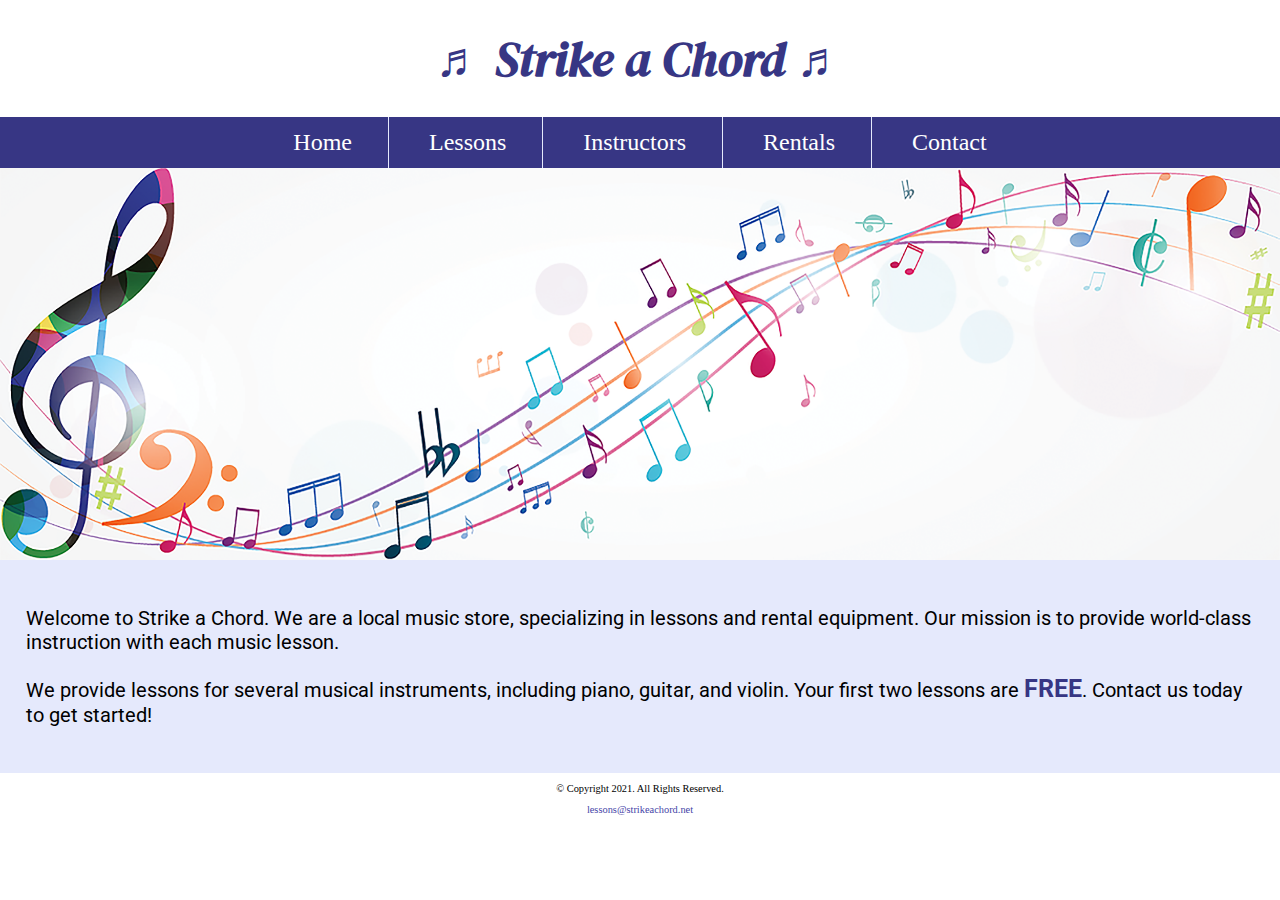
<file: index.html>
<!DOCTYPE html>
<!--
	Student Name: Maria Cruz
	File Name: index.html
	Today's Date: May 7, 2021
 -->
<html lang="en">
<head>
	<title>Strike a Chord: Home Page</title>
	<meta charset="utf-8">
    <link rel="stylesheet" href="css/styles.css">
    <meta name="viewport" content="width=device-width, initial-scale=1.0">
    <link href="https://fonts.googleapis.com/css?family=DM+Serif+Display:400i|Roboto&display=swap" rel="stylesheet">
</head>
<body>

	<header>
		<h1> <span class="tab-desk">&#9836;</span> Strike a Chord <span class="tab-desk">&#9836;</span> </h1>
	</header>

	<nav>
		<ul>
            <li><a href="index.html">Home</a></li>
            <li><a href="lessons.html">Lessons</a></li>
            <li><a href="instructors.html">Instructors</a></li>
            <li><a href="rentals.html">Rentals</a></li>
            <li><a href="contact.html">Contact</a></li>
        </ul>
	</nav>

    <!-- Hero Image -->
    <div id="hero" class="tab-desk">
        <img src="images/music-notes.png" alt="colorful music notes">
    </div>

	<!-- Use the main area to add the main content to the webpage -->
	<main>

        <div id="intro">

            <p>Welcome to Strike a Chord. We are a local music store, specializing in lessons and rental equipment. Our mission is to provide world-class instruction with each music lesson.</p>

            <p>We provide lessons for several musical instruments, including piano, guitar, and violin. Your first two lessons are <span class="action">FREE</span>. Contact us today to get started!</p>

        </div>

	</main>

	<footer>
		<p>&copy; Copyright 2021. All Rights Reserved.</p>
		<p><a href="mailto:lessons@strikeachord.net">lessons@strikeachord.net</a></p>
	</footer>

</body>
</html>
</file>
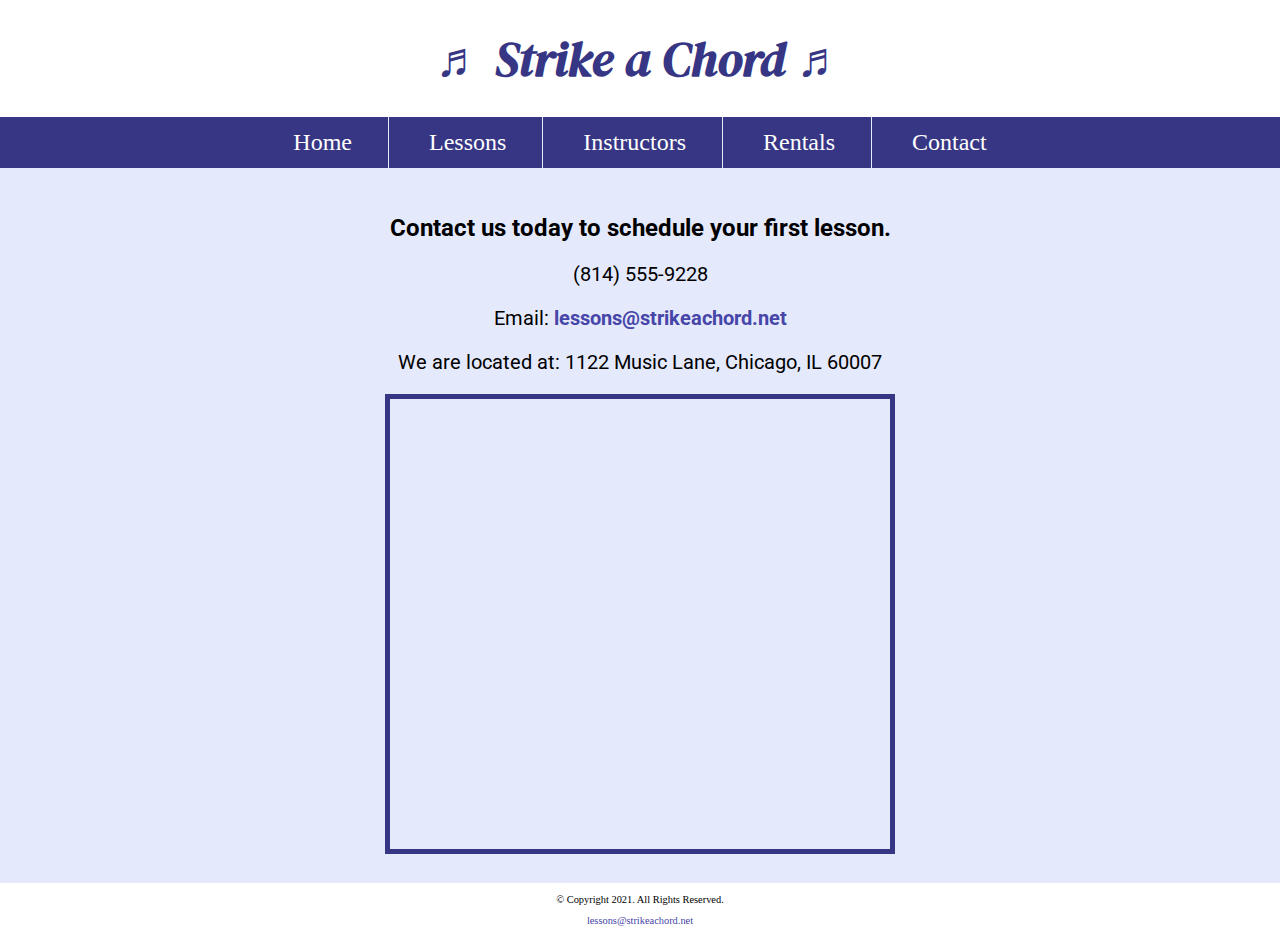
<file: contact.html>
<!DOCTYPE html>
<!--
	Student Name: Maria Cruz
	File Name: contact.html
	Today's Date: May 20, 2021
 -->
<html lang="en">
<head>
	<title>Strike a Chord: Contact</title>
	<meta charset="utf-8">
    <link rel="stylesheet" href="css/styles.css">
    <meta name="viewport" content="width=device-width, initial-scale=1.0">
    <link href="https://fonts.googleapis.com/css?family=DM+Serif+Display:400i|Roboto&display=swap" rel="stylesheet">
</head>
<body>

	<header>
		<h1> <span class="tab-desk">&#9836;</span> Strike a Chord <span class="tab-desk">&#9836;</span> </h1>
	</header>

	<nav>
		<ul>
            <li><a href="index.html">Home</a></li>
            <li><a href="lessons.html">Lessons</a></li>
            <li><a href="instructors.html">Instructors</a></li>
            <li><a href="rentals.html">Rentals</a></li>
            <li><a href="contact.html">Contact</a></li>
        </ul>
	</nav>

	<!-- Use the main area to add the main content to the webpage -->
	<main>

        <div id="contact">

            <h2>Contact us today to schedule your first lesson.</h2>
            <p class="tel-link mobile"><a href="tel:8145559228">(814) 555-9228</a></p>
						<p class="tab-desk">(814) 555-9228</p>
						<p>Email: <a href="mailto:lessons@strikeachord.net" class="email-link">lessons@strikeachord.net</a></p>
            <p>We are located at: 1122 Music Lane, Chicago, IL 60007</p>

            <iframe src="https://www.google.com/maps/embed?pb=!1m18!1m12!1m3!1d380513.7160580949!2d-88.01215278051977!3d41.83339249282865!2m3!1f0!2f0!3f0!3m2!1i1024!2i768!4f13.1!3m3!1m2!1s0x880e2c3cd0f4cbed%3A0xafe0a6ad09c0c000!2sChicago%2C+IL!5e0!3m2!1sen!2sus!4v1558660826146!5m2!1sen!2sus" width="600" height="450" class="map" allowfullscreen></iframe>

        </div>

	</main>

	<footer>
		<p>&copy; Copyright 2021. All Rights Reserved.</p>
		<p><a href="mailto:lessons@strikeachord.net">lessons@strikeachord.net</a></p>
	</footer>

</body>
</html>
</file>
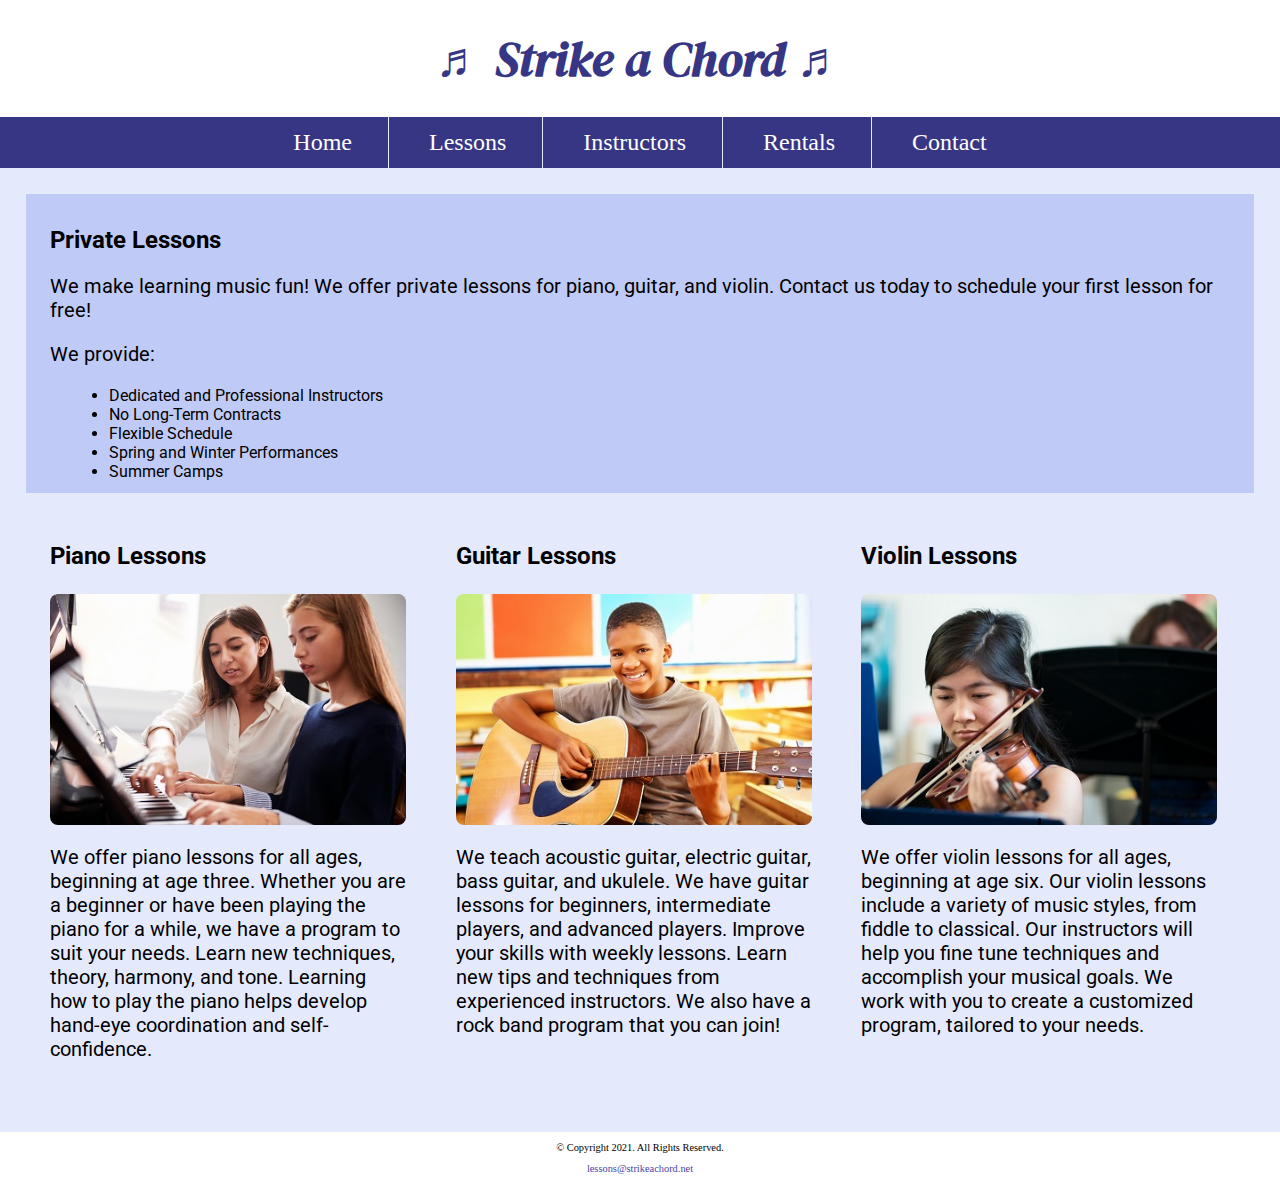
<file: lessons.html>
<!DOCTYPE html>
<!--
	Student Name: Maria Cruz
	File Name: lessons.html
	Today's Date: May 20, 2021
 -->
<html lang="en">
<head>
	<title>Strike a Chord: Lessons</title>
	<meta charset="utf-8">
    <link rel="stylesheet" href="css/styles.css">
    <meta name="viewport" content="width=device-width, initial-scale=1.0">
    <link href="https://fonts.googleapis.com/css?family=DM+Serif+Display:400i|Roboto&display=swap" rel="stylesheet">
</head>
<body>

	<header>
		<h1> <span class="tab-desk">&#9836;</span> Strike a Chord <span class="tab-desk">&#9836;</span> </h1>
	</header>

	<nav>
		<ul>
            <li><a href="index.html">Home</a></li>
            <li><a href="lessons.html">Lessons</a></li>
            <li><a href="instructors.html">Instructors</a></li>
            <li><a href="rentals.html">Rentals</a></li>
            <li><a href="contact.html">Contact</a></li>
        </ul>
	</nav>

	<!-- Use the main area to add the main content to the webpage -->
	<main>

        <div id="info">

            <h2>Private Lessons</h2>
            <p>We make learning music fun! We offer private lessons for piano, guitar, and violin. Contact us today to schedule your first lesson for free! </p>
            <p>We provide:</p>
            <ul>
                <li>Dedicated and Professional Instructors</li>
                <li>No Long-Term Contracts</li>
                <li>Flexible Schedule</li>
                <li>Spring and Winter Performances</li>
                <li>Summer Camps</li>
            </ul>

        </div>

        <div id="piano">

            <h3>Piano Lessons</h3>
            <img src="images/piano-lesson.jpg" alt="piano teacher and student sitting at a piano" class="round">
            <p>We offer piano lessons for all ages, beginning at age three. Whether you are a beginner or have been playing the piano for a while, we have a program to suit your needs. Learn new techniques, theory, harmony, and tone. Learning how to play the piano helps develop hand-eye coordination and self-confidence.</p>

        </div>

        <div id="guitar">

            <h3>Guitar Lessons</h3>
            <img src="images/child-guitar.jpg" alt="child with a smile holding a guitar" class="round">
            <p>We teach acoustic guitar, electric guitar, bass guitar, and ukulele. We have guitar lessons for beginners, intermediate players, and advanced players. Improve your skills with weekly lessons. Learn new tips and techniques from experienced instructors. We also have a rock band program that you can join!</p>

        </div>

        <div id="violin">

            <h3>Violin Lessons</h3>
            <img src="images/woman-violin.jpg" alt="woman playing the violin" class="round">
            <p>We offer violin lessons for all ages, beginning at age six. Our violin lessons include a variety of music styles, from fiddle to classical. Our instructors will help you fine tune techniques and accomplish your musical goals. We work with you to create a customized program, tailored to your needs.</p>

        </div>

	</main>

	<footer>
		<p>&copy; Copyright 2021. All Rights Reserved.</p>
		<p><a href="mailto:lessons@strikeachord.net">lessons@strikeachord.net</a></p>
	</footer>

</body>
</html>
</file>
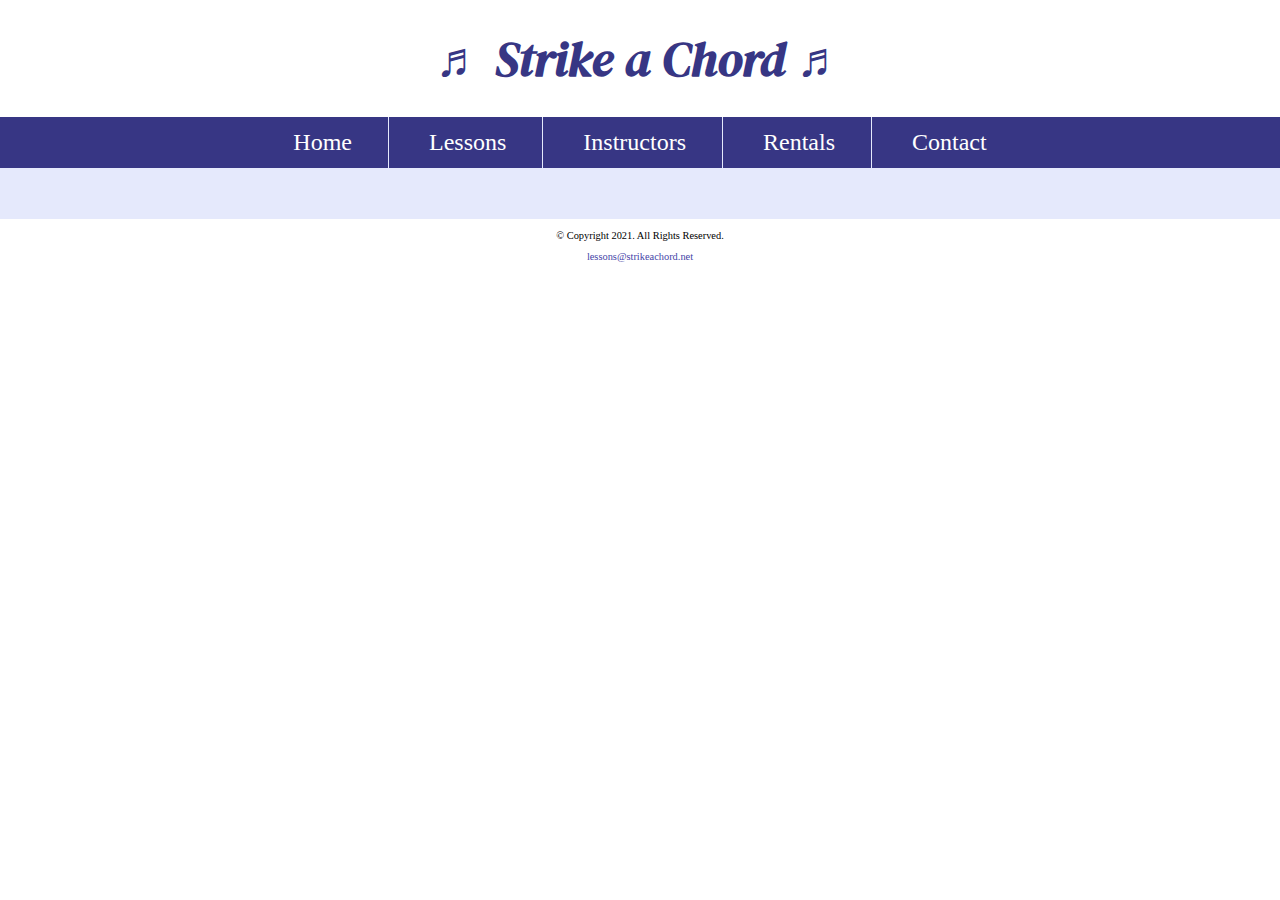
<file: template.html>
<!DOCTYPE html>
<!--
	Student Name: Maria Cruz
	File Name: template.html
	Today's Date: May 7, 2021
 -->
<html lang="en">
<head>
	<title>Strike a Chord: Template</title>
	<meta charset="utf-8">
    <link rel="stylesheet" href="css/styles.css">
    <meta name="viewport" content="width=device-width, initial-scale=1.0">
    <link href="https://fonts.googleapis.com/css?family=DM+Serif+Display:400i|Roboto&display=swap" rel="stylesheet">
</head>
<body>

	<header>
		<h1> <span class="tab-desk">&#9836;</span> Strike a Chord <span class="tab-desk">&#9836;</span> </h1>
	</header>

	<nav>
		<ul>
            <li><a href="index.html">Home</a></li>
            <li><a href="lessons.html">Lessons</a></li>
            <li><a href="instructors.html">Instructors</a></li>
            <li><a href="rentals.html">Rentals</a></li>
            <li><a href="contact.html">Contact</a></li>
        </ul>
	</nav>

	<!-- Use the main area to add the main content to the webpage -->
	<main>

        <div>

        </div>

	</main>

	<footer>
		<p>&copy; Copyright 2021. All Rights Reserved.</p>
		<p><a href="mailto:lessons@strikeachord.net">lessons@strikeachord.net</a></p>
	</footer>

</body>
</html>
</file>
<file: css/styles.css>
/*
Author: Maria Cruz
Date: Current Date
File Name: styles.css
*/

/* CSS Reset */
body, header, nav, main, footer, img, h1, ul {
    margin: 0;
    padding: 0;
    border: 0;
}

/* Style rule for images */
img {
    max-width: 100%;
    display: block;
}

/* Style rules for mobile viewport */

/* Hide tab-desk class */
.tab-desk {
    display: none;
}

/* Style rules for header content */
header {
    text-align: center;
    font-size: 1.5em;
    color: #373684;
}

header h1 {
    font-family: 'DM Serif Display', serif;
    font-style: italic;
}

/* Style rules for navigation area */
nav {
    background-color: #373684;
}

nav ul {
    list-style-type: none;
    text-align: center;
}

nav li {
    display: block;
    font-size: 2em;
    border-top: 1px solid #e5e9fc;
}

nav li a {
    display: block;
    color: #fff;
    text-align: center;
    padding: 0.5em 1em;
    text-decoration: none;
}

/* Style rules for main content */
main {
    padding: 2%;
    background-color: #e5e9fc;
    overflow: auto;
    font-family: 'Roboto', sans-serif;
}

main p {
    font-size: 1.25em;
}

.action {
    font-size: 1.25em;
    color: #373684;
    font-weight: bold;
}

#piano, #guitar, #violin {
    margin: 0 2%;
}

#info {
    clear: left;
    background-color: #c0caf7;
    padding: 1% 2%;
}

#info ul {
    margin-left: 10%;
}

.round {
    border-radius: 8px;
}

#contact {
    text-align: center;
}

.tel-link {
    background-color: #373684;
    padding: 2%;
    margin: 0 auto;
    width: 80%;
    text-align: center;
    border-radius: 5px;
}

.tel-link a {
    color: #fff;
    text-decoration: none;
    font-size: 1.5em;
    display: block;
}

#contact .email-link {
    color: #4645a8;
    text-decoration: none;
    font-weight: bold;
}

.map {
    border: 5px solid #373684;
    width: 95%;
    height: 50%;
}

/* Style rules for footer content */
footer {
    text-align: center;
    font-size: 0.65em;
    clear: left;
}

footer a {
    color: #4645a8;
    text-decoration: none;
}

/* Media Query for Tablet Viewport */
@media screen and (min-width: 550px), print {

  /* Tablet Viewport: Show tab-desk class, hide mobile class */
  .tab-desk {
    display: block;
  }

  .mobile {
    display: none;
  }

  /* Tablet Viewport: Style rule for header content */
  span.tab-desk {
    display: inline;
  }

  /* Tablet Viewport: Style rule for nav area */
  nav li {
    border-top: none;
    display: inline-block;
    font-size: 1.5em;
    border-right: 1px solid #e5e9fc;
  }

  nav li:last-child{
    border-right: none;
  }

  nav li a {
    padding-top: 0.25em;
    padding-bottom: 0.25em;
    padding-left: 0.5em;
    padding-right: 0.5em;
  }

  /* Tablet Viewport: Style rule for map */
  .map {
    width: 500px;
    height: 450px;
  }
}

/* Media Query for Desktop Viewport */
@media screen and (min-width: 769px), print {

  /* Desktop Viewport: Style rule for header */
  header {
    padding: 2%;
  }

  /* Desktop Viewport: Stule rules for nav area */
  nav li a {
    padding-top: 0.5em;
    padding-bottom: 0.5em;
    padding-left: 1.5em;
    padding-right: 1.5em;
  }

  nav li a:hover {
    color: #373684;
    background-color: #e5e9fc;
  }

  /* Desktop Viewport: Style rule for main content */
  #info ul {
    margin-left: 5%
  }

  main h3 {
    font-size: 1.5em;
  }

  #piano, #guitar, #violin {
    width: 29%;
    float: left;
    margin-top: 0;
    margin-bottom: 0;
    margin-top: 2%;
    margin-bottom: 2%;
  }
}

/* Media Query for Print */
@media print{
  body {
    background-color: #fff ;
    color: #000;
  }
}
</file>
